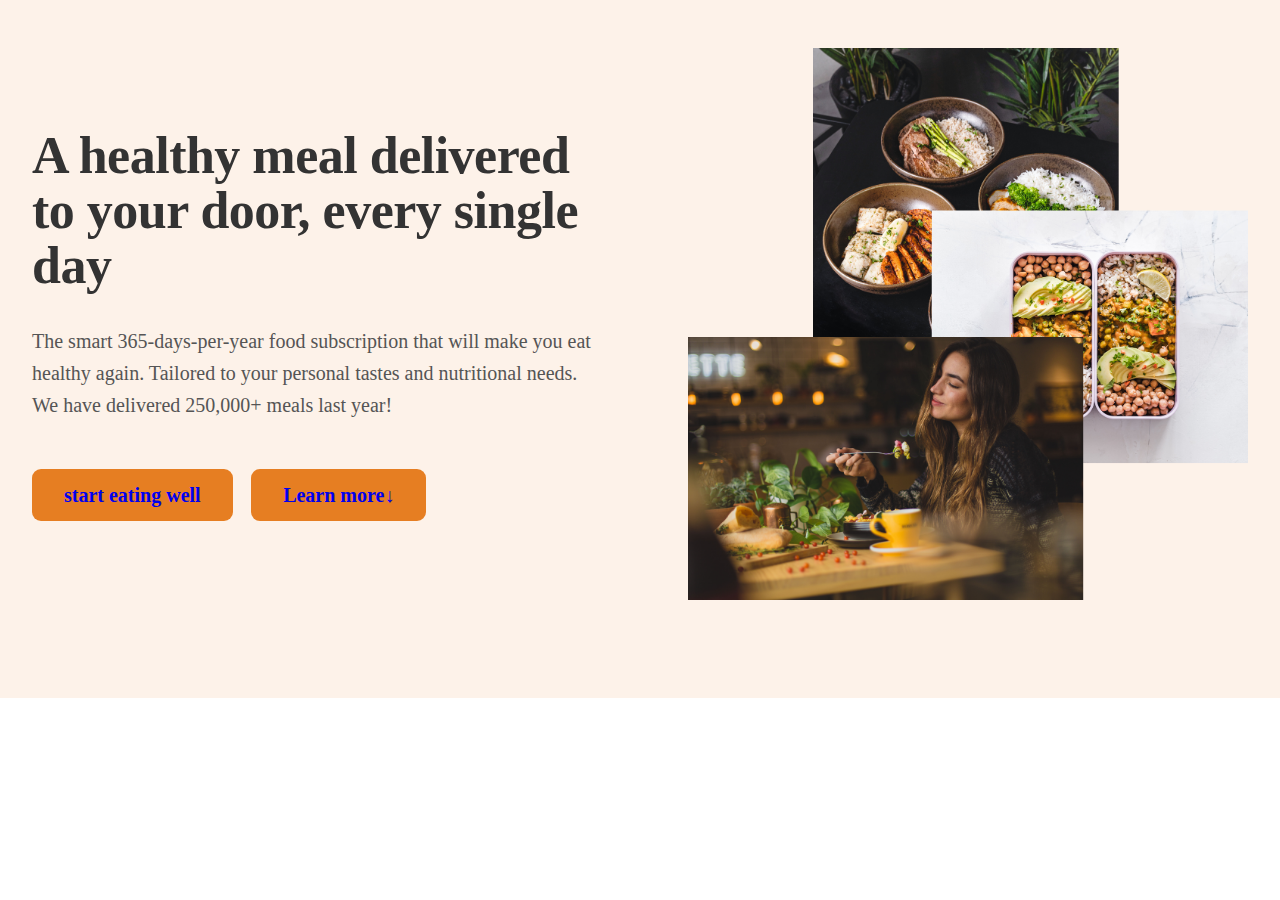
<file: indix.html>
<!DOCTYPE html>
<html lang="en">
  <head>
    <meta charset="UTF-8" />
    <meta name="viewport" content="width=device-width, initial-scale=1.0" />
    <link rel="stylesheet" href="Css/style.css" />
    <title>Omni food</title>
  </head>
  <body>
    <section class="section-hero">
      <div class="hero">
        <div class="hero-text-box">
          <h1 class="heading-primary">
            A healthy meal delivered to your door, every single day
          </h1>
          <p class="hero-description">
            The smart 365-days-per-year food subscription that will make you eat
            healthy again. Tailored to your personal tastes and nutritional
            needs. We have delivered 250,000+ meals last year!
          </p>
          <a href="#" class="btn">start eating well</a>
          <a href="#" class="btn">Learn more&darr;</a>
        </div>
        <div class="hero-img-box">
          <img
            src="img/hero.png"
            class="hero-img"
            alt="women enjoying food, meals in storage container, and food bowls on a table"
          />
        </div>
      </div>
    </section>
  </body>
</html>
</file>
<file: Css/style.css>
/*
--- 01 TYPOGRAPHY SYSTEM----

-FONT SIZE SYSTEM (px)
10 / 12 / 14 / 16 / 18 / 20 / 24 / 30 / 36 / 44 / 52 / 62 / 74 / 86 / 98

--SPACING SYSTEM (px)
 2 / 4 / 8 / 12 / 16 / 24 / 32 / 48 / 64 / 80 / 96 / 128


-Font Weights
Default:400
 Medium:500
Semi-bold:600
Bold:700

-LINE HEIGHTS
Default:1
Small:1.05
1.6

-- 02 COLORS---

Primary:#e67e22
-tints:#fdf2e9
-Shades:
-Accents:
-Greys
#555
#333
---05 SHADOWS

---06 BORDER-RADIUS
Default:9px
 
---07 WHITESPACE 
*/
* {
  padding: 0;
  margin: 0;
  box-sizing: border-box;
}

html {
  font-size: 62.5%;
}

body {
  font-family: "Rubik", serif;
  line-height: 1;
  font-weight: 400;
  color: #555;
}

.header {
  display: flex;
  justify-content: space-between;
  align-items: center;
  background-color: #fdf2e9;

  height: 9.6rem;
  padding: 0 4.8rem;
}

.logo {
  height: 2.2rem;
}

/****************************/
/* NAVIGATION */
/****************************/

.main-nav-list {
  list-style: none;
  display: flex;
  align-items: center;
  gap: 3.2rem;
}

.main-nav-link:link,
.main-nav-link:visited {
  display: inline-block;
  text-decoration: none;
  color: #333;
  font-weight: 500;
  font-size: 1.8rem;
  transition: all 0.3s;
}

.main-nav-link:hover,
.main-nav-link:active {
  color: #cf711f;
}

.main-nav-link.nav-cta:link,
.main-nav-link.nav-cta:visited {
  padding: 1.2rem 2.4rem;
  border-radius: 9px;
  color: #fff;
  background-color: #e67e22;
}

.main-nav-link.nav-cta:hover,
.main-nav-link.nav-cta:active {
  background-color: #cf711f;
}

/****************************/
/* MOBLIE */
/****************************/
.btn-mobile-nav {
  border: none;
  background-color: none;
  cursor: pointer;

  display: none;
}

.icon-mobile-nav {
  height: 4.8rem;
  width: 4.8rem;
  color: #333;
}

.icon-mobile-nav[name="close-outline"] {
  display: none;
}

/****************************/
/* HERO SECTION */
/****************************/

.section-hero {
  background-color: #fdf2e9;
  padding: 4.8rem 0 9.6rem 0;
}

.hero {
  max-width: 130rem;
  align-items: center;
  display: grid;
  margin: 0 auto;
  padding: 0 3.2rem;
  grid-template-columns: 1fr 1fr;
  gap: 9.6rem;
  padding: 0 3.2rem;
}

.heading-primary,
.heading-secondary,
.heading-tertiary {
  font-weight: 700;
  color: #333;
  letter-spacing: -0.5px;
}

.heading-primary {
  font-size: 5.2rem;
  line-height: 1.05;
  margin-bottom: 3.2rem;
}

.heading-secondary {
  font-size: 4.4rem;
  line-height: 1.2;
  margin-bottom: 9.6rem;
}

.subheading {
  display: block;
  font-size: 1.6rem;
  font-weight: 500;
  color: #cf711f;
  text-transform: uppercase;
  margin-bottom: 1.6rem;
  letter-spacing: 0.75px;
}

.hero-description {
  font-size: 2rem;
  line-height: 1.6;
  margin-bottom: 4.8rem;
}

.btn:link,
.btn:visited {
  display: inline-block;
  background-color: #e67e22;
  text-decoration: none;
  font-size: 2rem;
  padding: 1.6rem 3.2rem;
  border-radius: 9px;
  margin-right: 1.6rem;
}
.btn--full:link,
.btn--full:visited {
  background-color: #e67e22;
  color: #fff;
}

.btn--full:link,
.btn--full:hover {
  background-color: #cf711f;
}

.btn--outline:link,
.btn--outline:visited {
  background-color: #fff;
  color: #555;
}

.btn--outline:link,
.btn--outline:hover {
  background-color: #fdf2e9;
  color: #555;

  box-shadow: inset 0 0 0 3px #fff;
}
.hero-img {
  width: 100%;
}

.margin-right-sm {
  margin-right: 1.6 !important;
}

.margin-bottom-md {
  margin-bottom: 4.8rem !important;
}
.delivered-meals {
  display: flex;
  margin-top: 8rem;
  align-items: center;
  gap: 1.6rem;
}

.delivered-imges {
  display: flex;
}

.delivered-imges img {
  height: 4.8rem;
  width: 4.8rem;
  border-radius: 50%;
  margin-right: -1.6rem;
  border: 3px solid #fdf2e9;
}
.delivered-imges img:last-child {
  margin: 0;
}

.delivered-text {
  font-size: 1.8rem;
  font-weight: 600;
  padding-left: 3rem;
  padding-top: 1.8rem;
}

.delivered-text span {
  color: #cf711f;
  font-weight: 700;
}

/**************************/
/* GENRAL REUSABLE COMPONENTS */
/**************************/

.container {
  /* 1140px */
  max-width: 120rem;
  padding: 0 3.2rem;
  margin: 0 auto;
}

.grid {
  display: grid;
  gap: 9.6rem;
}

.grid--2-cols {
  grid-template-columns: repeat(2, 1fr);
}

.grid--3-cols {
  grid-template-columns: repeat(3, 1fr);
}

.grid--4-cols {
  grid-template-columns: repeat(4, 1fr);
}

.grid--5-cols {
  grid-template-columns: repeat(5, 1fr);
}

/****************************/
/* FEATURED IN SECTION*/
/****************************/

.heading-featured-in {
  font-size: 1.4rem;
  text-transform: uppercase;
  letter-spacing: 0.75px;
  font-weight: 500;
  text-align: center;
  margin-bottom: 2.4rem;
  color: #888;
}

.logos {
  display: flex;
  justify-content: space-around;
}
.logos-img {
  height: 3.2rem;
  filter: brightness(0);
  opacity: 50%;
}
.section-featured {
  padding: 4.8rem 0 3.2rem 0;
}

/****************************/
/* HOW OT WORKS SECTION*/
/****************************/

.section-how {
  padding: 9.6rem 0;
}

.step-number {
  font-size: 8.6rem;
  font-weight: 600;
  color: #ddd;
  margin-bottom: 1.2rem;
}
.heading-tertiary {
  font-size: 3rem;
  line-height: 1.2;
  margin-bottom: 3.2rem;
}

.step-description {
  font-size: 1.8rem;
  line-height: 1.8;
}

.step-img-box {
  position: relative;

  display: flex;
  align-items: center;
  justify-content: center;
}

.step-img-box::before,
.step-img-box::after {
  content: "";
  display: block;
  width: 60%;
  padding-bottom: 60%;
  background-color: #fdf2e9;
  border-radius: 50%;
  position: absolute;
  top: 50%;
  left: 50%;
  transform: translate(-50%, -50%);
  z-index: -2;
}

.step-img-box::before {
  width: 60%;
  padding-bottom: 60%;
  z-index: -1;
  background-color: #fdf2e9;
}
.step-img-box::after {
  width: 45%;
  padding-bottom: 45%;
  background-color: #fae5d3;
  z-index: -1;
}

.step-img {
  width: 35%;
}

/****************************/
/* MEALS SECTION*/
/****************************/
.section-meals {
  padding: 9.6rem 0;
}

.container-text-center {
  text-align: center;
}

.meal {
  box-shadow: 0 2.4rem 4.8rem rgba(0, 0, 0, 0.06);
  border-radius: 11px;
  overflow: hidden;
  transition: all 0.5s;
}
.meal:hover {
  transform: translateY(-1.2rem);
  box-shadow: 0 3.4rem 6.8rem rgba(0, 0, 0, 0.75);
}

.meal-content {
  padding: 3.2rem 4.8rem 4.8rem 4.8rem;
}

.meal-tags {
  margin-bottom: 1.2rem;
  display: flex;
  gap: 0.4rem;
}

.tag {
  display: inline-block;
  padding: 0.4rem 0.8rem;
  font-size: 1.2rem;
  text-transform: uppercase;
  color: #333;
  border-radius: 100px;
  font-weight: 600;
}

.tag--vegetarian {
  background-color: #51cf66;
}

.tag--vegan {
  background-color: #94d82d;
}

.tag--paleo {
  background-color: #ffd43b;
}

.meal-title {
  font-size: 2.4rem;
  color: #333;
  font-weight: 600;
  margin-bottom: 3.2rem;
}

.meal-attributes {
  list-style: none;
  display: flex;
  flex-direction: column;
  gap: 2rem;
}

.meal-attribute {
  font-size: 1.8rem;
  display: flex;
  align-items: center;
  gap: 1.6rem;
}

.meal-icon {
  height: 2.4rem;
  width: 2.4rem;
  color: #e67e22;
}
strong {
  font-weight: 500;
}

.meal-img {
  width: 100%;
}

.list {
  list-style: none;
  display: flex;
  flex-direction: column;
  gap: 1.6rem;
}

.list-item {
  font-size: 1.8rem;
  display: flex;
  align-items: center;
  gap: 1.6rem;
}

.list-icon {
  color: #e67e22;
  width: 3rem;
  height: 3rem;
}

.all-recipes {
  text-align: center;
  font-size: 1.8rem;
}

.link:link,
.link:visited {
  display: inline-block;
  color: #e67e22;
  text-decoration: none;
  border-bottom: 1px solid currentColor;
  padding-bottom: 2px;
  transition: all 0.3s;
}

.link:hover,
.link:active {
  color: #cf711f;
  border-bottom: 1px solid transparent;
}

/****************************/
/* Testimonals SECTION*/
/****************************/

.section-testimonials {
  background-color: #fae5d3;
  display: grid;
  grid-template-columns: 55fr 45fr;
  align-items: center;
}

.testimonials-container {
  padding: 9.6rem;
}

.testimonials {
  display: grid;
  grid-template-columns: 1fr 1fr;
  row-gap: 4.8rem;
  column-gap: 8rem;
}

.testimonial-img {
  width: 6.4rem;
  border-radius: 50%;
  margin-bottom: 1.2rem;
}

.testimonial-text {
  font-size: 1.8rem;
  line-height: 1.8;
  margin-bottom: 1.6rem;
}

.testimonial-name {
  font-size: 1.6rem;
  color: #777;
}

.gallery {
  display: grid;
  grid-template-columns: repeat(3, 1fr);
  gap: 1.6rem;
  padding: 1.6rem;
}

.gallery-item {
  overflow: hidden;
}

.gallery-item img {
  display: block;
  width: 100%;
  transition: all 0.4s;
}
.gallery-item img:hover {
  transform: scale(1.1);
}

/**************************/
/* MEALS SECTION */
/**************************/

.section-pricing {
  padding: 9.6rem 0;
}

.princing-plan {
  border-radius: 11px;

  width: 75%;
}

.princing-plan--starter {
  justify-self: end;
  border: 2px solid #fdf2e9;
  padding: 4.6rem;
}

.princing-plan--complete {
  background-color: #fdf2e9;
  padding: 4.8rem;
  position: relative;
  overflow: hidden;
}

.princing-plan--complete::after {
  content: "Best value";
  position: absolute;
  top: 6%;
  right: -18%;

  text-transform: uppercase;
  font-size: 1.4rem;
  font-weight: 700;
  color: #333;
  background-color: #ffd43b;
  padding: 0.8rem 8rem;
  transform: rotate(45deg);
}

.plan-header {
  text-align: center;
  margin-bottom: 4.8rem;
}

.plan-name {
  color: #cf711f;
  font-weight: 600;
  font-size: 2rem;
  text-transform: uppercase;
  letter-spacing: 0.75;
  margin-bottom: 3.2rem;
}

.plan-price {
  font-size: 6.2rem;
  font-weight: 600;
  color: #333;
  margin-bottom: 1.6rem;
}

.plan-price span {
  font-size: 3rem;
  font-weight: 500;
  margin-right: 0.8rem;
}

.plan-text {
  font-size: 1.6rem;
  line-height: 1.6;
  color: #6f6f6f;
}

.plan-sing-up {
  text-align: center;
  margin-top: 4.8rem;
}

.grid:not(:last-child) {
  margin-bottom: 9.6rem;
}

.plan-details {
  font-size: 1.6rem;
  line-height: 1.6;
  text-align: center;
}

.feature-icon {
  color: #e67e22;
  height: 3.2rem;
  width: 3.2rem;
  background-color: #fdf2e9;
  margin-bottom: 3.2rem;
  padding: 1.6rem;
  border-radius: 50%;
}

.feature-title {
  font-size: 2.4rem;
  color: #333;
  font-weight: 700;
  margin-bottom: 1.6rem;
}

.feature-text {
  font-size: 1.8rem;
  line-height: 1.8;
}

/**************************/
/* CTA SECTION */
/**************************/

.section-cta {
  /* top / right / bottom / left */
  /* padding: 9.6rem 0 12.8rem 0; */

  /* top / horizontal / left */
  padding: 4.8rem 0 12.8rem;
}

.cta {
  display: grid;
  grid-template-columns: 2fr 1fr;
  /* background-color: #e67e22; */
  box-shadow: 0 2.4rem 4.8rem rgba(0, 0, 0, 0.15);
  border-radius: 11px;

  background-image: linear-gradient(to right bottom, #eb984e, #e67e22);
  overflow: hidden;
}

.cta-text-box {
  padding: 4.8rem 6.4rem 6.4rem 6.4rem;
  color: #45260a;
}

.cta .heading-secondary {
  /* color: #45260a; */
  color: inherit;
  margin-bottom: 3.2rem;
}

.cta-text {
  font-size: 1.8rem;
  line-height: 1.8;
  margin-bottom: 4.8rem;
}

.cta-img-box {
  background-image: linear-gradient(
      to right bottom,
      rgba(235, 151, 78, 0.35),
      rgba(230, 125, 34, 0.35)
    ),
    url("../img/eating.jpg");
  background-size: cover;
  background-position: center;
}

.cta-form {
  display: grid;
  grid-template-columns: 1fr 1fr;
  column-gap: 3.2rem;
  row-gap: 2.4rem;
}

.cta-form label {
  display: block;
  font-size: 1.6rem;
  font-weight: 500;
  margin-bottom: 1.2rem;
}

.cta-form input,
.cta-form select {
  width: 100%;
  padding: 1.2rem;
  font-size: 1.8rem;
  font-family: inherit;
  color: inherit;
  border: none;
  background-color: #fdf2e9;
  border-radius: 9px;
  box-shadow: 0 1px 2px rgba(0, 0, 0, 0.1);
}

.cta-form input::placeholder {
  color: #aaa;
}

.cta *:focus {
  outline: none;
  box-shadow: 0 0 0 0.8rem rgba(253, 242, 233, 0.5);
}
.btn--form {
  background-color: #45260a;
  color: #fdf2e9;
  align-self: end;
  padding: 1.2rem;
}

.btn,
.btn:link,
.btn:visited {
  display: inline-block;
  text-decoration: none;
  font-size: 2rem;
  font-weight: 600;
  padding: 1.6rem 3.2rem;
  border-radius: 9px;
  border: none;
  cursor: pointer;
  font-family: inherit;
  /* transition: background-color 0.3s; */
  transition: all 0.3s;
}

.btn:hover {
  background-color: #fdf2e9;
  color: #45260a;
}
/**************************/
/* FOOTER */
/**************************/

.footer {
  padding: 12.8rem 0;
  border-top: 1px solid #eee;
}

.grid--footer {
  grid-template-columns: 1.5fr 1.5fr 1fr 1fr 1fr;
}

.logo-col {
  display: flex;
  flex-direction: column;
}

.footer-logo {
  display: block;
  margin-bottom: 3.2rem;
}

.social-links {
  list-style: none;
  display: flex;
  gap: 2.4rem;
}

.social-icon {
  height: 2.4rem;
  width: 2.4rem;
}

.copyright {
  font-size: 1.4rem;
  line-height: 1.6;
  color: #767676;
  margin-top: auto;
}

.footer-heading {
  font-size: 1.8rem;
  font-weight: 500;
  margin-bottom: 4rem;
}

.contacts {
  font-style: normal;
  font-size: 1.6rem;
  line-height: 1.6;
}

.address {
  margin-bottom: 2.4rem;
}

.footer-nav {
  list-style: none;
  display: flex;
  flex-direction: column;
  gap: 2.4rem;
}

.footer-link:link,
.footer-link:visited {
  text-decoration: none;
  font-size: 1.6rem;
  color: #767676;
  transition: all 0.3s;
}

.footer-link:hover,
.footer-link:active {
  color: #555;
}
*:focus {
  outline: none;
  /* outline: 4px dotted #e67e22; */
  /* outline-offset: 8px; */
  box-shadow: 0 0 0 0.8rem rgba(230, 125, 34, 0.5);
}

/* HELPER/SETTINGS CLASSES */
.margin-right-sm {
  margin-right: 1.6rem !important;
}

.margin-bottom-md {
  margin-bottom: 4.8rem !important;
}

.center-text {
  text-align: center;
}

strong {
  font-weight: 500;
}
</file>
